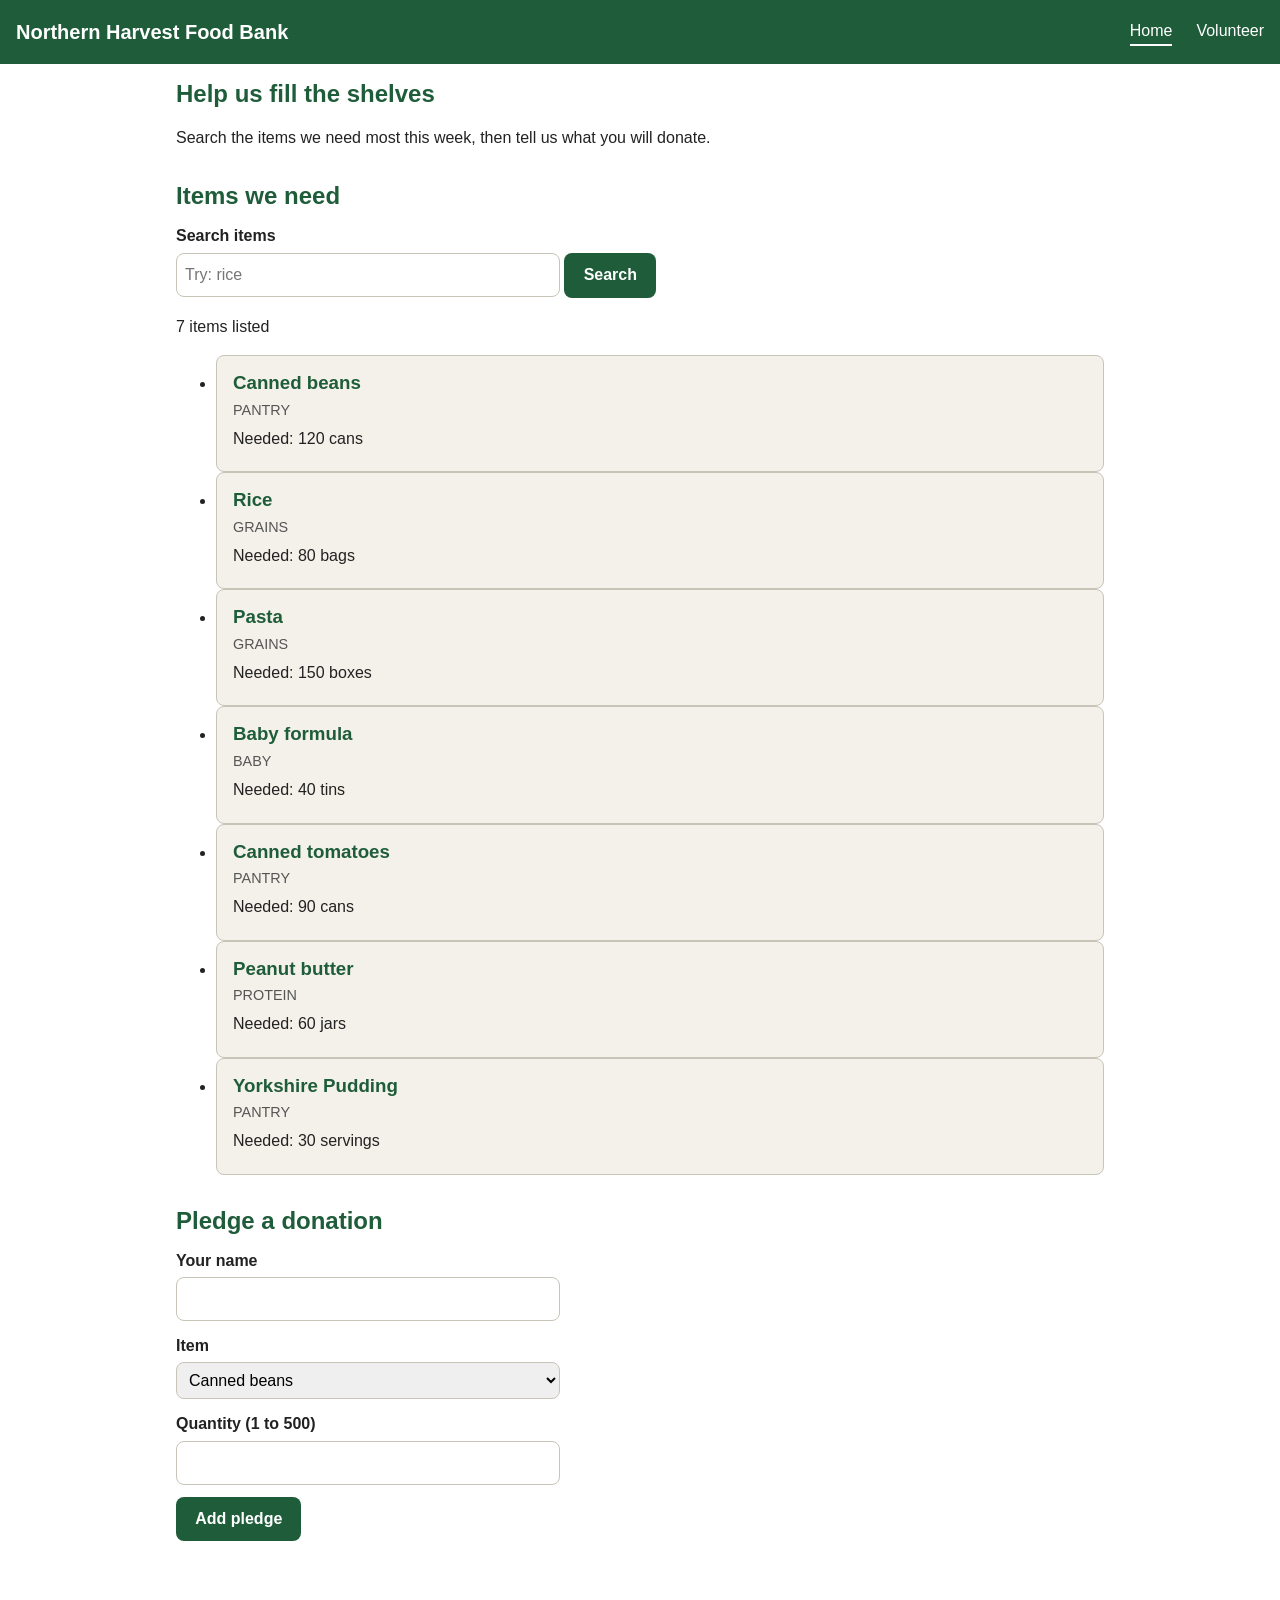
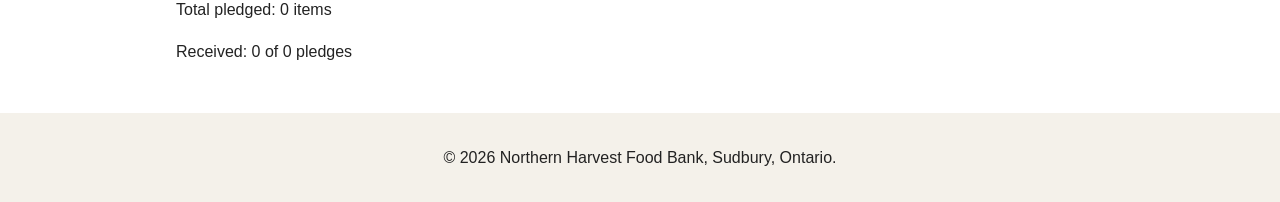
<file: index.html>
<!DOCTYPE html>
<html lang="en">
<head>
  <meta charset="UTF-8">
  <meta name="viewport" content="width=device-width, initial-scale=1.0">
  <title>Northern Harvest Food Bank</title>
  <link rel="stylesheet" href="styles.css">
  <script src="script.js" defer></script>
</head>
<body>
  <header>
    <p class="brand">Northern Harvest Food Bank</p>
    <nav>
      <a href="index.html" class="active">Home</a>
      <a href="volunteer.html">Volunteer</a>
    </nav>
  </header>

  <main>
    <section id="intro">
      <h1>Help us fill the shelves</h1>
      <p>Search the items we need most this week, then tell us what you will donate.</p>
    </section>

    <section id="items">
      <h2>Items we need</h2>
      <form id="item-search-form">
        <label for="item-search">Search items</label>
        <input type="text" id="item-search" name="q" placeholder="Try: rice">
        <button type="submit" class="btn">Search</button>
      </form>
      <p id="item-count" aria-live="polite">7 items listed</p>
      <p id="no-items" class="hidden">No items match that search</p>
      <ul id="item-list">
        <li>
          <article class="card">
            <h3>Canned beans</h3>
            <p class="category">Pantry</p>
            <p>Needed: 120 cans</p>
          </article>
        </li>
        <li>
          <article class="card">
            <h3>Rice</h3>
            <p class="category">Grains</p>
            <p>Needed: 80 bags</p>
          </article>
        </li>
        <li>
          <article class="card">
            <h3>Pasta</h3>
            <p class="category">Grains</p>
            <p>Needed: 150 boxes</p>
          </article>
        </li>
        <li>
          <article class="card">
            <h3>Baby formula</h3>
            <p class="category">Baby</p>
            <p>Needed: 40 tins</p>
          </article>
        </li>
        <li>
          <article class="card">
            <h3>Canned tomatoes</h3>
            <p class="category">Pantry</p>
            <p>Needed: 90 cans</p>
          </article>
        </li>
        <li>
          <article class="card">
            <h3>Peanut butter</h3>
            <p class="category">Protein</p>
            <p>Needed: 60 jars</p>
          </article>
        </li>
        <li>
          <article class="card">
            <h3>Yorkshire Pudding</h3>
            <p class="category">Pantry</p>
            <p>Needed: 30 servings</p>
          </article>
        </li>
      </ul>
    </section>

    <section id="donations">
      <h2>Pledge a donation</h2>
      <form id="donation-form">
        <div class="field">
          <label for="donor-name">Your name</label>
          <input type="text" id="donor-name" name="donorName">
        </div>
        <div class="field">
          <label for="donation-item">Item</label>
          <select id="donation-item" name="item"></select>
        </div>
        <div class="field">
          <label for="donation-qty">Quantity (1 to 500)</label>
          <input type="text" id="donation-qty" name="quantity" inputmode="numeric">
        </div>
        <button type="submit" class="btn">Add pledge</button>
      </form>
      <p id="donation-message" class="error"></p>
      <p id="total-pledged">Total pledged: 0 items</p>
      <p id="received-count">Received: 0 of 0 pledges</p>
      <ul id="donation-list"></ul>
    </section>
  </main>

  <footer>
    <p>&copy; 2026 Northern Harvest Food Bank, Sudbury, Ontario.</p>
  </footer>
</body>
</html>
</file>
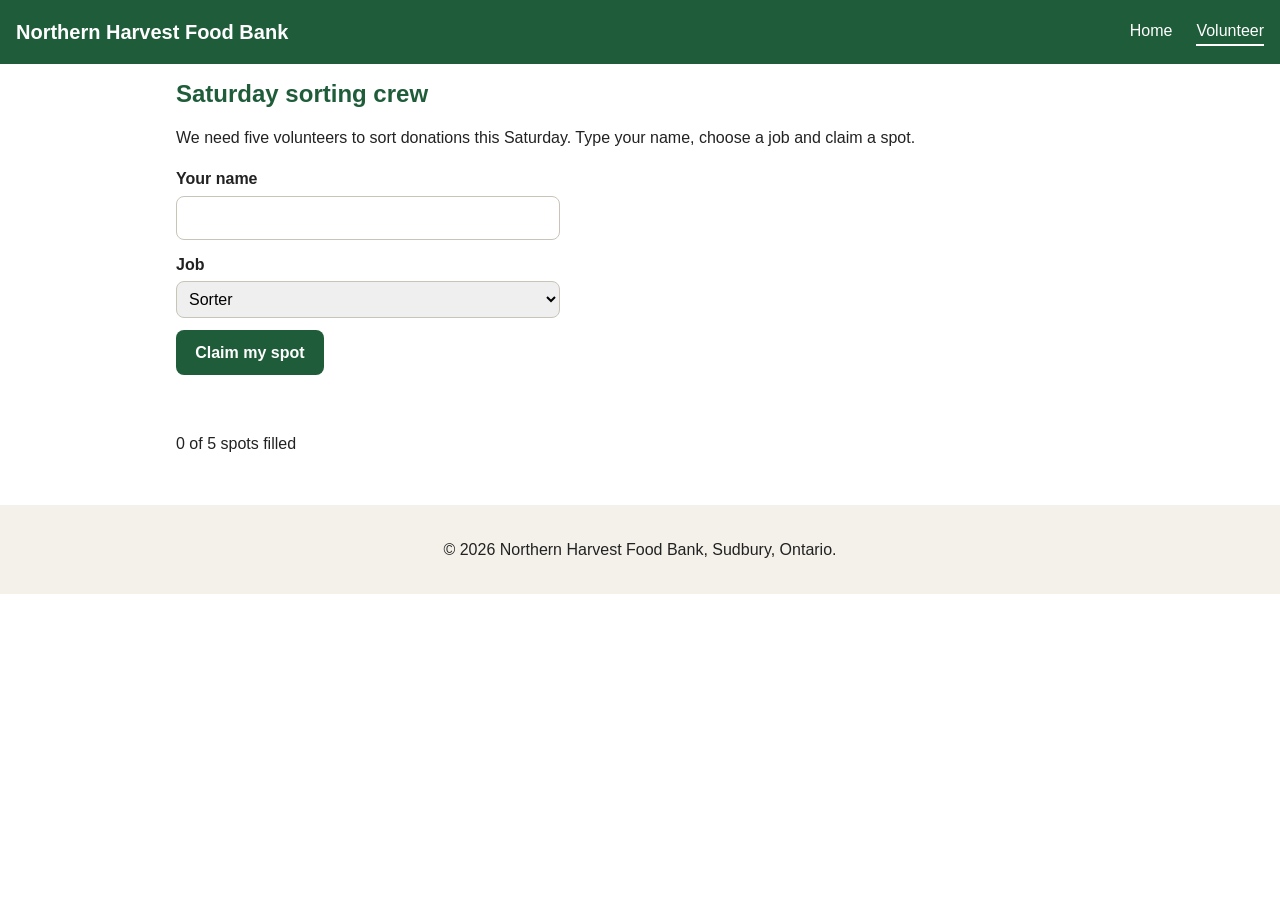
<file: volunteer.html>
<!DOCTYPE html>
<html lang="en">
<head>
  <meta charset="UTF-8">
  <meta name="viewport" content="width=device-width, initial-scale=1.0">
  <title>Volunteer sign-up | Northern Harvest Food Bank</title>
  <link rel="stylesheet" href="styles.css">
</head>
<body>
  <header>
    <p class="brand">Northern Harvest Food Bank</p>
    <nav>
      <a href="index.html">Home</a>
      <a href="volunteer.html" class="active">Volunteer</a>
    </nav>
  </header>

  <main>
    <section id="sign-up">
      <h1>Saturday sorting crew</h1>
      <p>We need five volunteers to sort donations this Saturday. Type your name, choose a job and claim a spot.</p>
      <form id="volunteer-form">
        <div class="field">
          <label for="volunteer-name">Your name</label>
          <input type="text" id="volunteer-name" name="volunteerName">
        </div>
        <div class="field">
          <label for="volunteer-role">Job</label>
          <select id="volunteer-role" name="role">
            <option value="Sorter">Sorter</option>
            <option value="Driver">Driver</option>
            <option value="Greeter">Greeter</option>
          </select>
        </div>
        <button type="submit" class="btn">Claim my spot</button>
      </form>
      <p id="volunteer-message" class="error"></p>
      <p id="volunteer-count">0 of 5 spots filled</p>
      <ul id="volunteer-list"></ul>
    </section>
  </main>

  <footer>
    <p>&copy; 2026 Northern Harvest Food Bank, Sudbury, Ontario.</p>
  </footer>

  <script src="volunteer.js"></script>

</body>
</html>
</file>
<file: styles.css>
/* Northern Harvest Food Bank: starter stylesheet. You do not need to edit it. */
:root {
  --color-bg: #ffffff;
  --color-surface: #f4f1ea;
  --color-text: #222222;
  --color-primary: #1f5d3a;
  --color-border: #c9c4b8;
  --color-error: #a11d1d;
  --spacing-unit: 1rem;
  --radius: 0.5rem;
}

* { box-sizing: border-box; }

body {
  margin: 0;
  background-color: var(--color-bg);
  color: var(--color-text);
  font-family: Arial, sans-serif;
  line-height: 1.6;
}

header {
  display: flex;
  flex-wrap: wrap;
  justify-content: space-between;
  align-items: center;
  gap: var(--spacing-unit);
  padding: var(--spacing-unit);
  background-color: var(--color-primary);
  color: #ffffff;
}

.brand { margin: 0; font-weight: 700; font-size: 1.25rem; }
nav { display: flex; gap: 1.5rem; }
nav a { color: #ffffff; text-decoration: none; }
.active { border-bottom: 2px solid #ffffff; }

main { max-width: 60rem; margin: 0 auto; padding: var(--spacing-unit); }
section { margin-bottom: 2rem; }
h1, h2, h3 { color: var(--color-primary); line-height: 1.2; margin: 0 0 0.75rem; }

.field { margin-bottom: 0.75rem; }
label { display: block; font-weight: 600; margin-bottom: 0.25rem; }
input, select, button { font: inherit; padding: 0.5rem; }
input[type="text"], select { width: 100%; max-width: 24rem; border: 1px solid var(--color-border); border-radius: var(--radius); }

.btn {
  display: inline-block;
  padding: 0.6rem 1.2rem;
  background-color: var(--color-primary);
  color: #ffffff;
  border: 0;
  border-radius: var(--radius);
  font-weight: 600;
  cursor: pointer;
}

.card {
  padding: var(--spacing-unit);
  background-color: var(--color-surface);
  border: 1px solid var(--color-border);
  border-radius: var(--radius);
}
.card h3 { margin-bottom: 0.25rem; }
.card p { margin: 0.25rem 0; }
.category { color: #555555; font-size: 0.9rem; text-transform: uppercase; }

.item-list { list-style: none; margin: 0; padding: 0; display: grid; grid-template-columns: 1fr; gap: var(--spacing-unit); }

#donation-list, #volunteer-list { list-style: none; padding: 0; }
#donation-list li, #volunteer-list li {
  padding: 0.6rem 0.8rem;
  margin-bottom: 0.5rem;
  background-color: var(--color-surface);
  border: 1px solid var(--color-border);
  border-radius: var(--radius);
}

/* Helper classes used by your script */
.hidden { display: none; }
.done { color: #666666; text-decoration: line-through; }
.error { color: var(--color-error); font-weight: 600; min-height: 1.5rem; }

footer { padding: var(--spacing-unit); background-color: var(--color-surface); text-align: center; }

@media (min-width: 768px) {
  .item-list { grid-template-columns: repeat(2, 1fr); }
}
@media (min-width: 1024px) {
  .item-list { grid-template-columns: repeat(3, 1fr); }
}

.done span {
  text-decoration: line-through;
}
</file>
